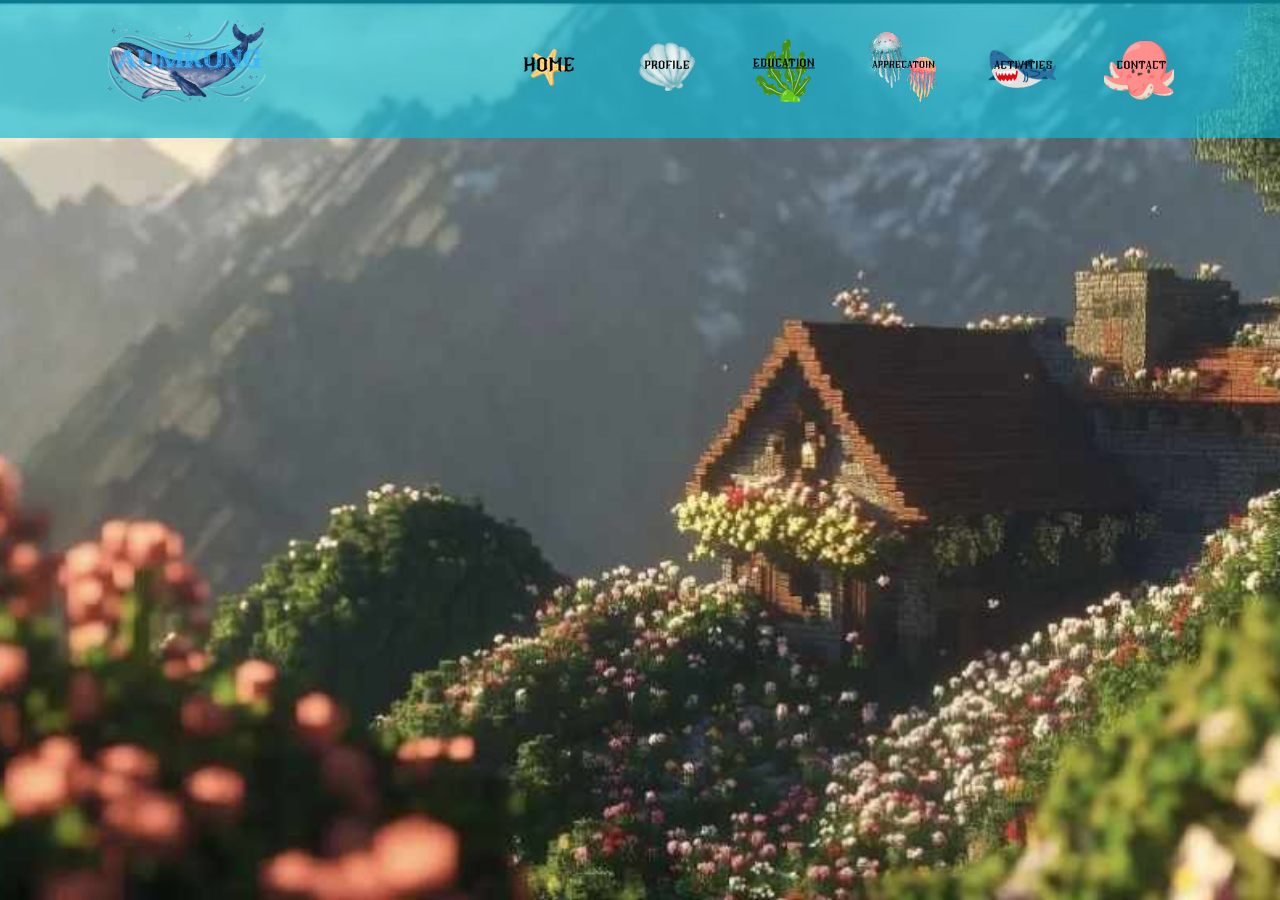
<file: index.html>
<!DOCTYPE html>
<html lang="en">
<head>
    <meta charset="UTF-8">
    <meta http-equiv="X-UA-Compatible" content="IE=edge">
    <meta name="viewport" content="width=device-width, initial-scale=1.0">
    <title>punyaput</title>
    <link rel="stylesheet" href="style.css">
</head>
<body>
    <!-- ส่วนของเมนู -->
    <nav>
        <div class="container">
            <div class="nav-con">
                <div class="logo">
                    <a href="#"><img src="img/SMART (1).png" width="200" height="90"></a>
                </div>
                <ul class="Menu">
                    <li><a href="home.html"><img src="img/HOME.png"></a></li>
                    <li><a href="profile.html"><img src="img/HOME (1).png"></a></li>
                    <li><a href="Education.html"><img src="img/HOME (2).png"></a></li>
                    <li><a href="Apprecation.html"><img src="img/HOME (3).png"></a></li>
                    
                    <li><a href="activities.html"><img src="img/HOME (5).png"></a></li>
                    <li><a href="uid.html"><img src="img/HOME (6).png"></a></li>
                   

                </ul>
            </div>
        </div>
    </nav>
    <div>
        <!-- menustart -->
        <!-- internal link -->
        <!-- <a href="login.html">login</a>
        <a href="h1.php">HTMLเบ้องต้น</a>
        <a href="link.html">การสร้าง link</a>
        <a href="picture.html">การแทรกภาพ</a>
        <a href="table.html">การสร้าง table</a>
        <a href="form.html">การสร้าง form</a> -->
    <div>
        <div>
            

</body>
</html>
</file>
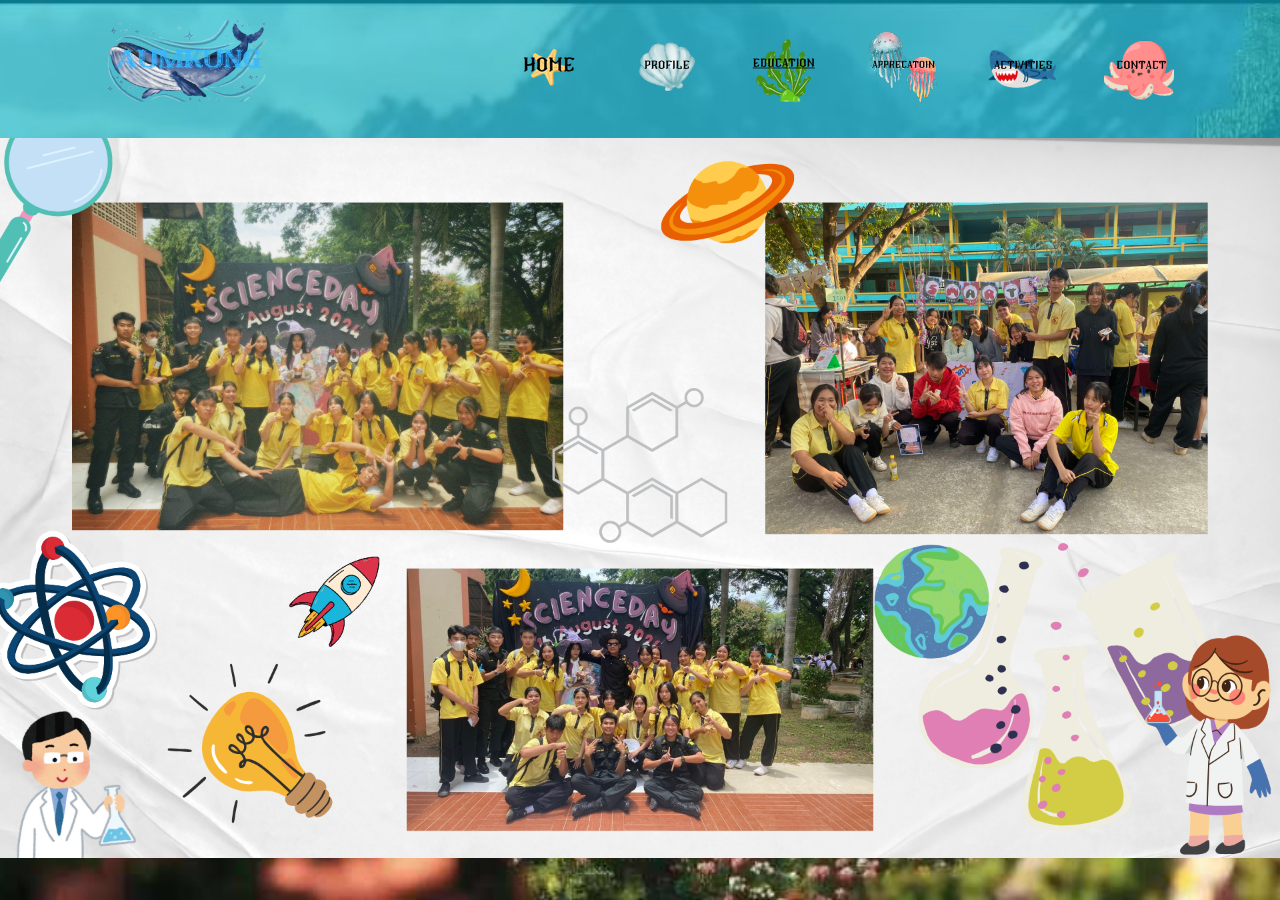
<file: activities.html>
<!DOCTYPE html>
<html lang="en">
<head>
    <meta charset="UTF-8">
    <meta http-equiv="X-UA-Compatible" content="IE=edge">
    <meta name="viewport" content="width=device-width, initial-scale=1.0">
    <title>activities</title>
    <link rel="stylesheet" href="style.css">
</head>
</head>
<body>
    <nav>
        <div class="container">
            <div class="nav-con">
                <div class="logo">
                    <a href="index.html"><img src="img/SMART (1).png" width="200" height="90"></a>
                </div>
                <ul class="Menu">
                    <li><a href="home.html"><img src="img/HOME.png"></a></li>
                    <li><a href="profile.html"><img src="img/HOME (1).png"></a></li>
                    <li><a href="Education.html"><img src="img/HOME (2).png"></a></li>
                    <li><a href="Apprecation.html"><img src="img/HOME (3).png"></a></li>
                    <li><a href="activities.html"><img src="img/HOME (5).png"></a></li>
                    <li><a href="uid.html"><img src="img/HOME (6).png"></a></li>


                </ul>
            </div>
        </div>
    </nav>
    <div class="image-section">
        <img src="img/moudang (2).png " alt="Science Day Event" style="width:100%; height:auto;">
    </div>


</body>
</html>
</file>
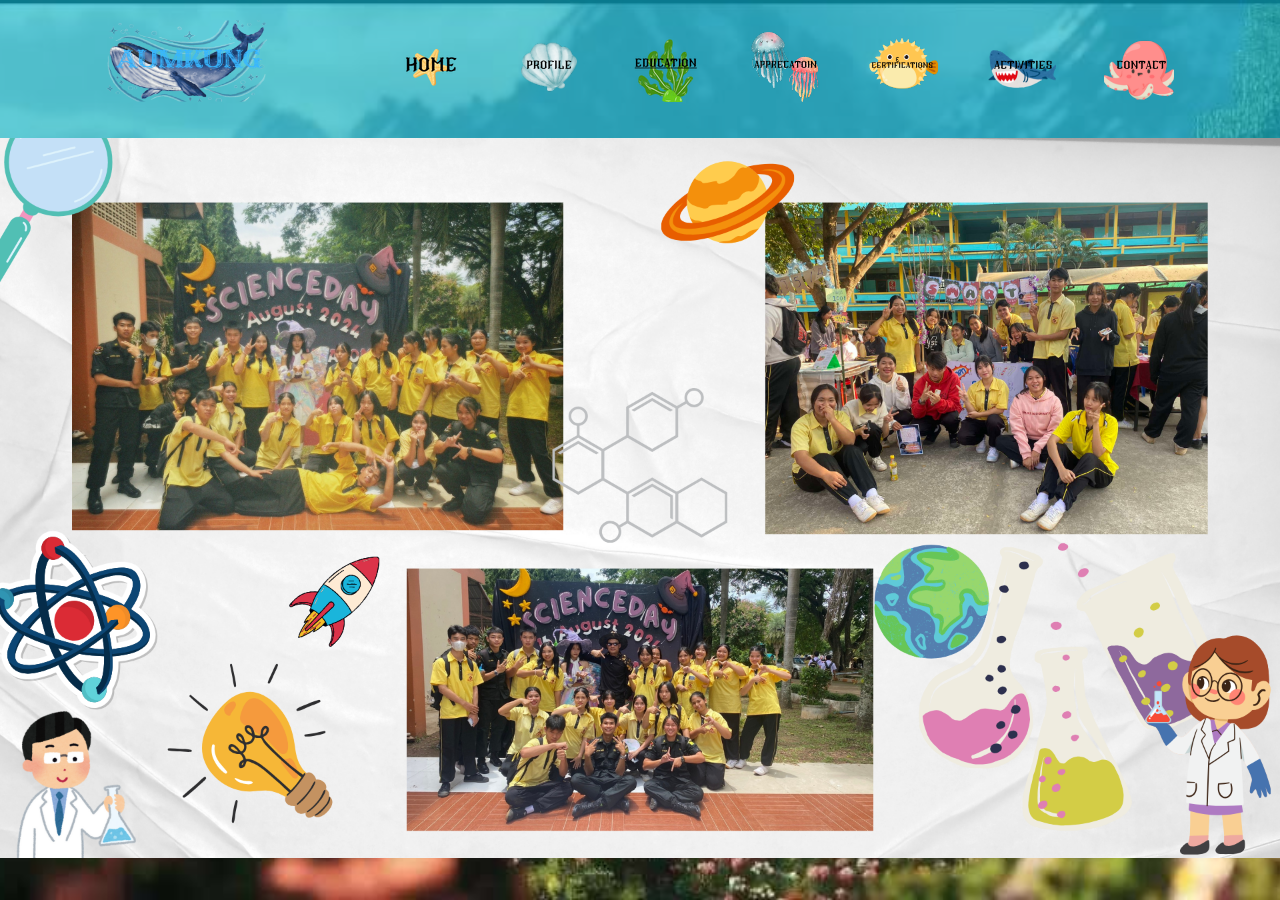
<file: Activities.html>
<!DOCTYPE html>
<html lang="en">
<head>
    <meta charset="UTF-8">
    <meta http-equiv="X-UA-Compatible" content="IE=edge">
    <meta name="viewport" content="width=device-width, initial-scale=1.0">
    <title>Activities</title>
    <link rel="stylesheet" href="style.css">
</head>
</head>
<body>
    <nav>
        <div class="container">
            <div class="nav-con">
                <div class="logo">
                    <a href="index.html"><img src="img/SMART (1).png" width="200" height="90"></a>
                </div>
                <ul class="Menu">
                    <li><a href="home.html"><img src="img/HOME.png"></a></li>
                    <li><a href="profile.html"><img src="img/HOME (1).png"></a></li>
                    <li><a href="Education.html"><img src="img/HOME (2).png"></a></li>
                    <li><a href="Apprecation.html"><img src="img/HOME (3).png"></a></li>
                    <li><a href="certifications.html"><img src="img/HOME (4).png"></a></li>
                    <li><a href="activities.html"><img src="img/HOME (5).png"></a></li>
                    <li><a href="uid.html"><img src="img/HOME (6).png"></a></li>


                </ul>
            </div>
        </div>
    </nav>
        <div class="image-section">
        <img src="img/moudang (2).png" alt="Science Day Event" style="width:100%; height:auto;">
    </div>
</body>
</html>
</file>
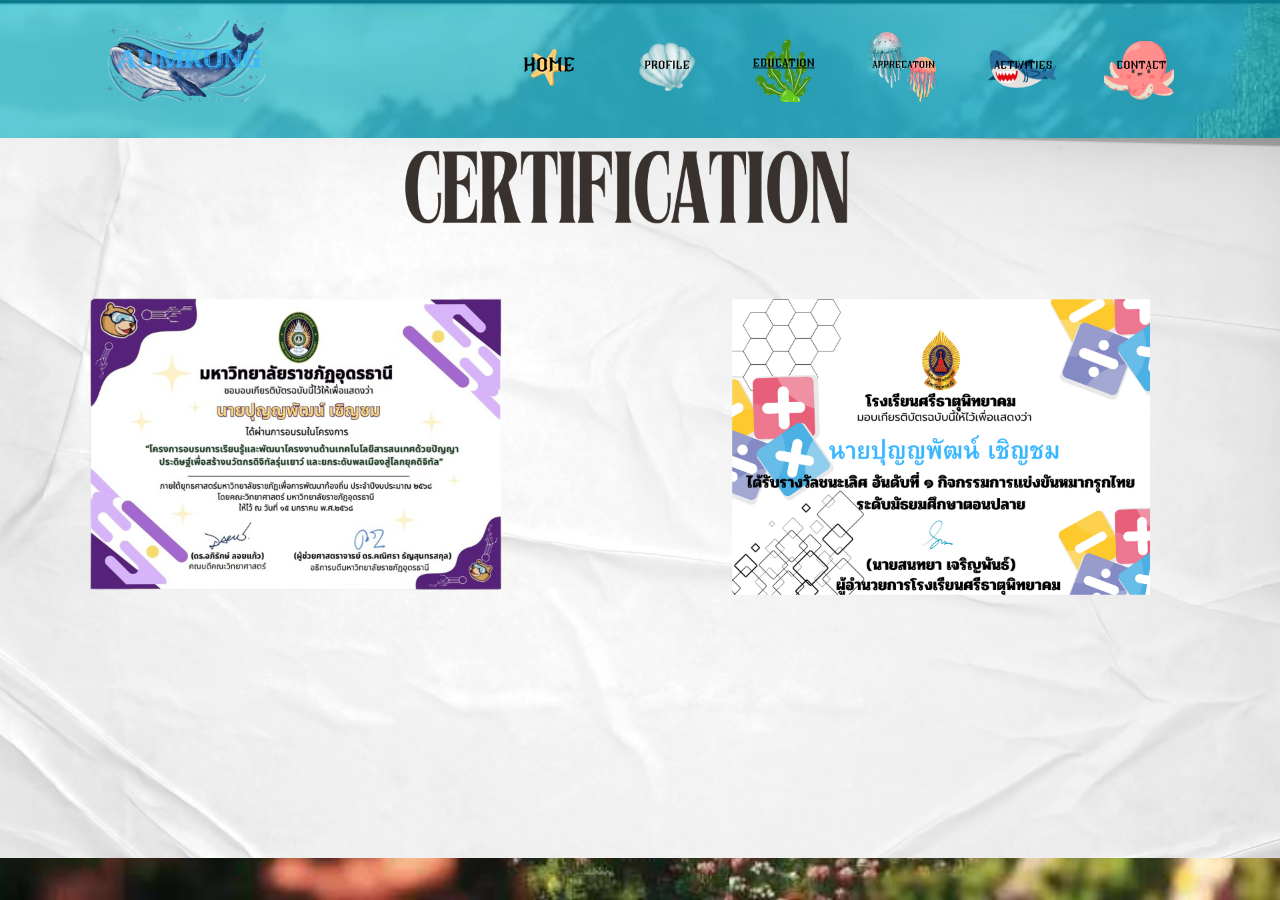
<file: Apprecation.html>
<!DOCTYPE html>
<html lang="en">
<head>
    <meta charset="UTF-8">
    <meta http-equiv="X-UA-Compatible" content="IE=edge">
    <meta name="viewport" content="width=device-width, initial-scale=1.0">
    <title>Apprecation</title>
    <link rel="stylesheet" href="style.css">
</head>
</head>
<body>
    <nav>
        <div class="container">
            <div class="nav-con">
                <div class="logo">
                    <a href="index.html"><img src="img/SMART (1).png" width="200" height="90"></a>
                </div>
                <ul class="Menu">
                    <li><a href="home.html"><img src="img/HOME.png"></a></li>
                    <li><a href="profile.html"><img src="img/HOME (1).png"></a></li>
                    <li><a href="Education.html"><img src="img/HOME (2).png"></a></li>
                    <li><a href="Apprecation.html"><img src="img/HOME (3).png"></a></li>
                    <li><a href="activities.html"><img src="img/HOME (5).png"></a></li>
                    <li><a href="uid.html"><img src="img/HOME (6).png"></a></li>


                </ul>
            </div>
        </div>
    </nav>
    <div class="image-section">
        <img src="img/moudang (3).png" alt="Science Day Event" style="width:100%; height:auto;">
    </div>


</body>
</file>
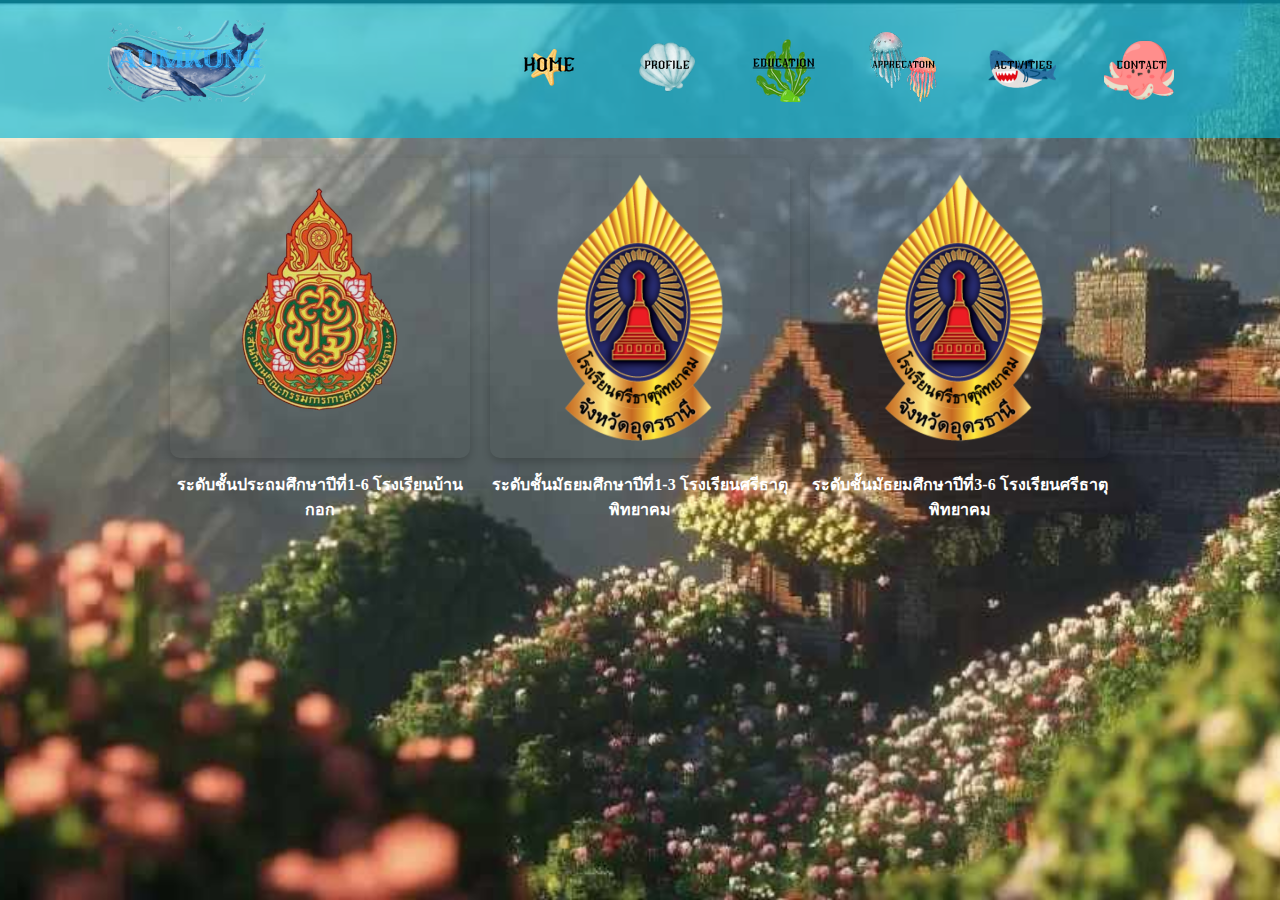
<file: Education.html>
<!DOCTYPE html>
<html lang="en">
<head>
    <meta charset="UTF-8">
    <meta http-equiv="X-UA-Compatible" content="IE=edge">
    <meta name="viewport" content="width=device-width, initial-scale=1.0">
    <title>Education</title>
    <link rel="stylesheet" href="style.css">
    <style>
        .image-container {
            display: flex;
            justify-content: center; /* จัดให้อยู่ตรงกลาง */
            gap: 20px; /* ระยะห่างระหว่างภาพ */
            padding: 20px;
        }

        .image-container figure {
            text-align: center; /* จัดข้อความให้อยู่ตรงกลาง */
            width: 300px; /* กำหนดขนาดแต่ละช่อง */
        }

        .image-container img {
            width: 100%; /* ปรับให้เต็มขนาดของ figure */
            height: auto;
            border-radius: 10px; /* ทำให้มุมโค้ง */
            box-shadow: 0px 4px 8px rgba(0, 0, 0, 0.2); /* เพิ่มเงา */
        }

        .image-container figcaption {
            margin-top: 10px; /* เพิ่มระยะห่างระหว่างรูปกับข้อความ */
            font-size: 16px;
            font-weight: bold;
            color: #ffffff;
        }
    </style>
</head>
<body>
    <nav>
        <div class="container">
            <div class="nav-con">
                <div class="logo">
                    <a href="index.html"><img src="img/SMART (1).png" width="200" height="90" alt="Logo"></a>
                </div>
                <ul class="Menu">
                    <li><a href="home.html"><img src="img/HOME.png" alt="Home"></a></li>
                    <li><a href="profile.html"><img src="img/HOME (1).png" alt="Profile"></a></li>
                    <li><a href="Education.html"><img src="img/HOME (2).png" alt="Education"></a></li>
                    <li><a href="Apprecation.html"><img src="img/HOME (3).png" alt="Appreciation"></a></li>
                    
                    <li><a href="activities.html"><img src="img/HOME (5).png" alt="Activities"></a></li>
                    <li><a href="uid.html"><img src="img/HOME (6).png" alt="UID"></a></li>
                </ul>
            </div>
        </div>
    </nav>

    <!-- เพิ่มรูปภาพ 3 รูปพร้อมข้อความ -->
    <div class="image-container">
        <figure>
            <img src="img/stp (1).png" alt="Image 1">
            <figcaption>ระดับชั้นประถมศึกษาปีที่1-6              โรงเรียนบ้านกอก</figcaption>
        </figure>
        <figure>
            <img src="img/stp.png" alt="Image 2">
            <figcaption>ระดับชั้นมัธยมศึกษาปีที่1-3              โรงเรียนศรีธาตุพิทยาคม</figcaption>
        </figure>
        <figure>
            <img src="img/stp.png" alt="Image 3">
            <figcaption>ระดับชั้นมัธยมศึกษาปีที่3-6              โรงเรียนศรีธาตุพิทยาคม</figcaption>
        </figure>
    </div>

</body>
</html>
</file>
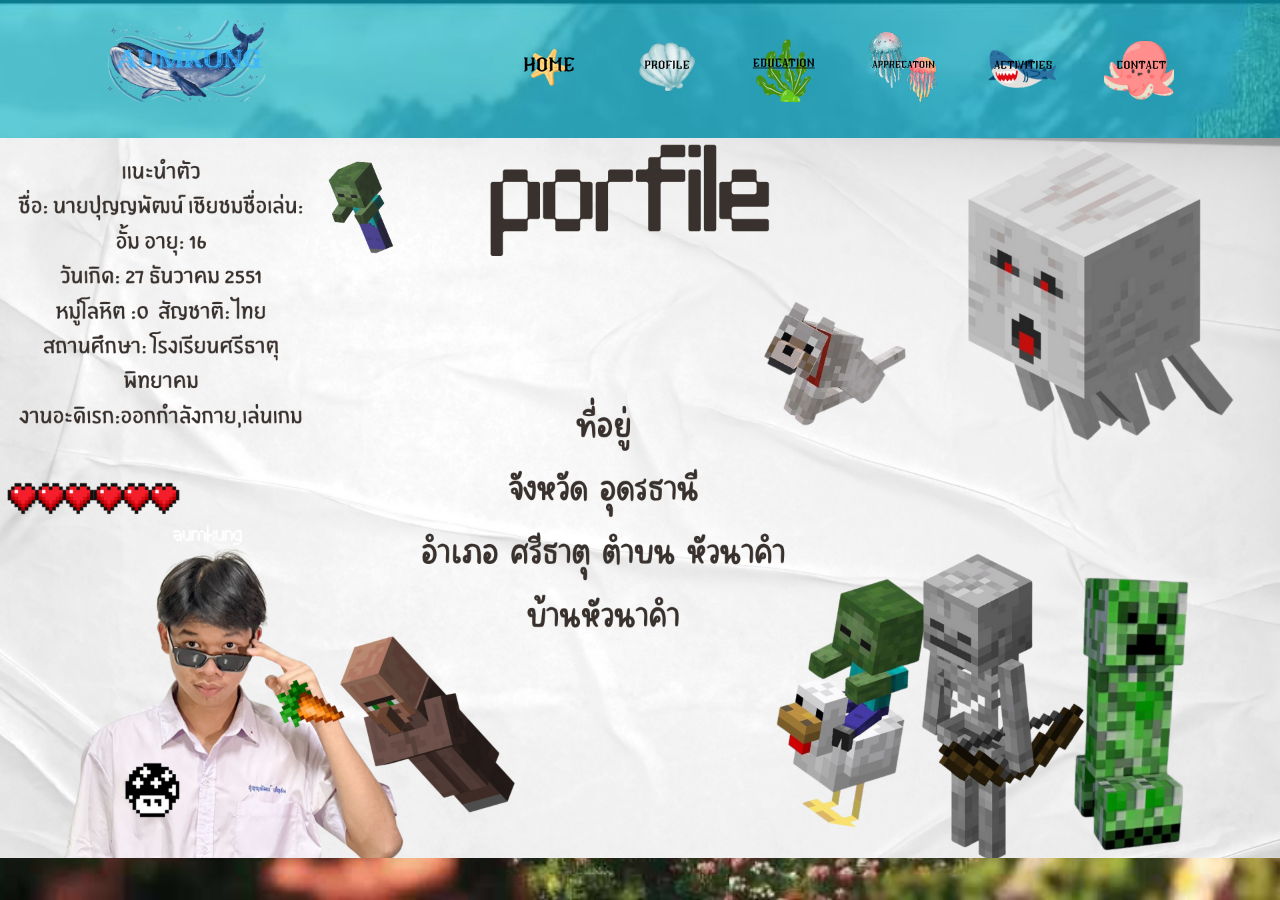
<file: home.html>
<!DOCTYPE html>
<html lang="en">
<head>
    <meta charset="UTF-8">
    <meta http-equiv="X-UA-Compatible" content="IE=edge">
    <meta name="viewport" content="width=device-width, initial-scale=1.0">
    <title>HOME</title>
    <link rel="stylesheet" href="style.css">
</head>
</head>
<body>
    <nav>
        <div class="container">
            <div class="nav-con">
                <div class="logo">
                    <a href="index.html"><img src="img/SMART (1).png" width="200" height="90"></a>
                </div>
                <ul class="Menu">
                    <li><a href="home.html"><img src="img/HOME.png"></a></li>
                    <li><a href="profile.html"><img src="img/HOME (1).png"></a></li>
                    <li><a href="Education.html"><img src="img/HOME (2).png"></a></li>
                    <li><a href="Apprecation.html"><img src="img/HOME (3).png"></a></li>
                    
                    <li><a href="activities.html"><img src="img/HOME (5).png"></a></li>
                    <li><a href="uid.html"><img src="img/HOME (6).png"></a></li>


                </ul>
            </div>
        </div>
    </nav>
    <div class="image-section">
        <img src="img/moudang.png" alt="Science Day Event" style="width:100%; height:auto;">
    </div>

</body>
</html>
</file>
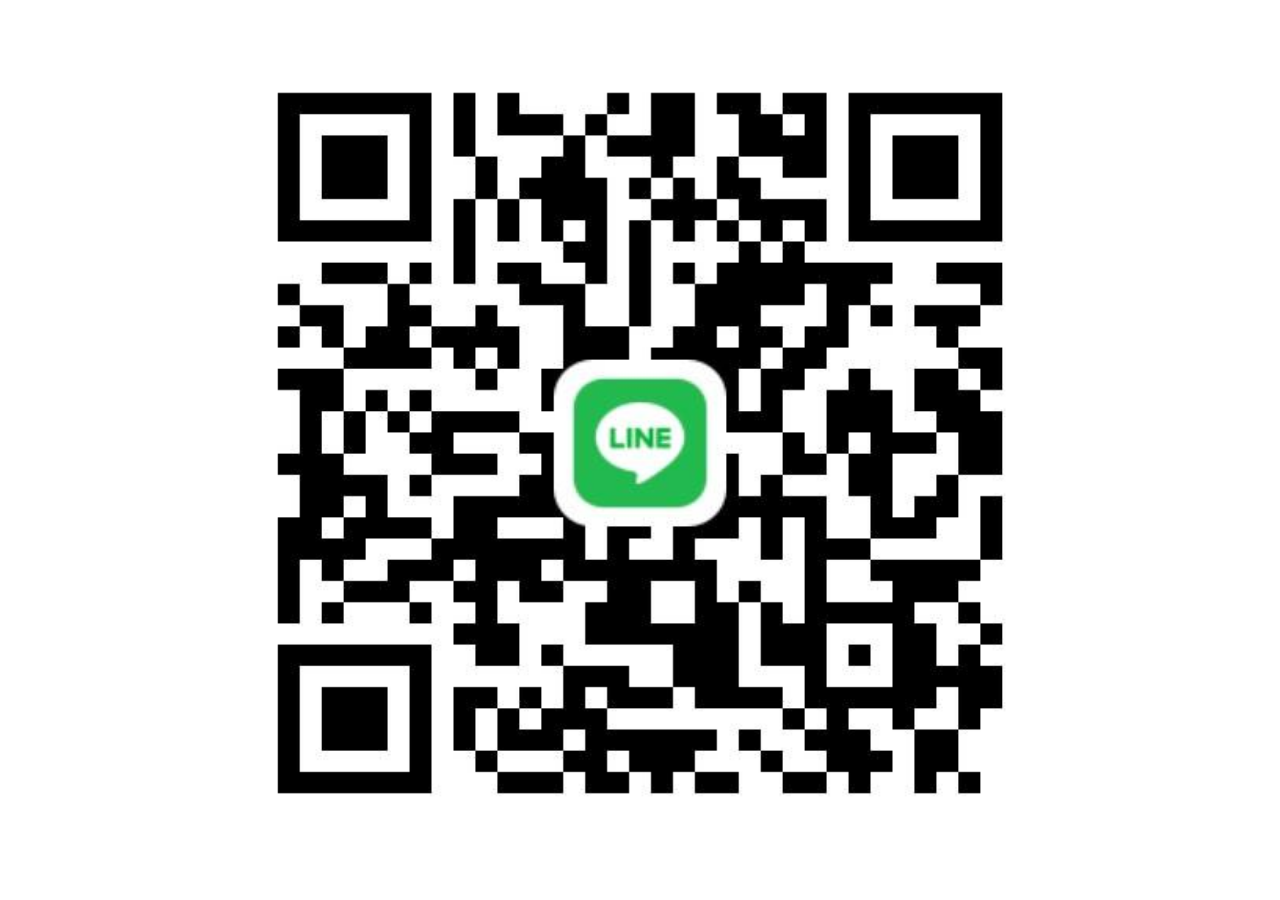
<file: line.html>
<!DOCTYPE html>
<html lang="en">
<head>
    <meta charset="UTF-8">
    <meta http-equiv="X-UA-Compatible" content="IE=edge">
    <meta name="viewport" content="width=device-width, initial-scale=1.0">
    <title>LINE</title>
</head>
<body>
    <div align="center">
        <img src="img/linwe.jpg" width="900" height="870" >
    </div>
</body>
</html>
</file>
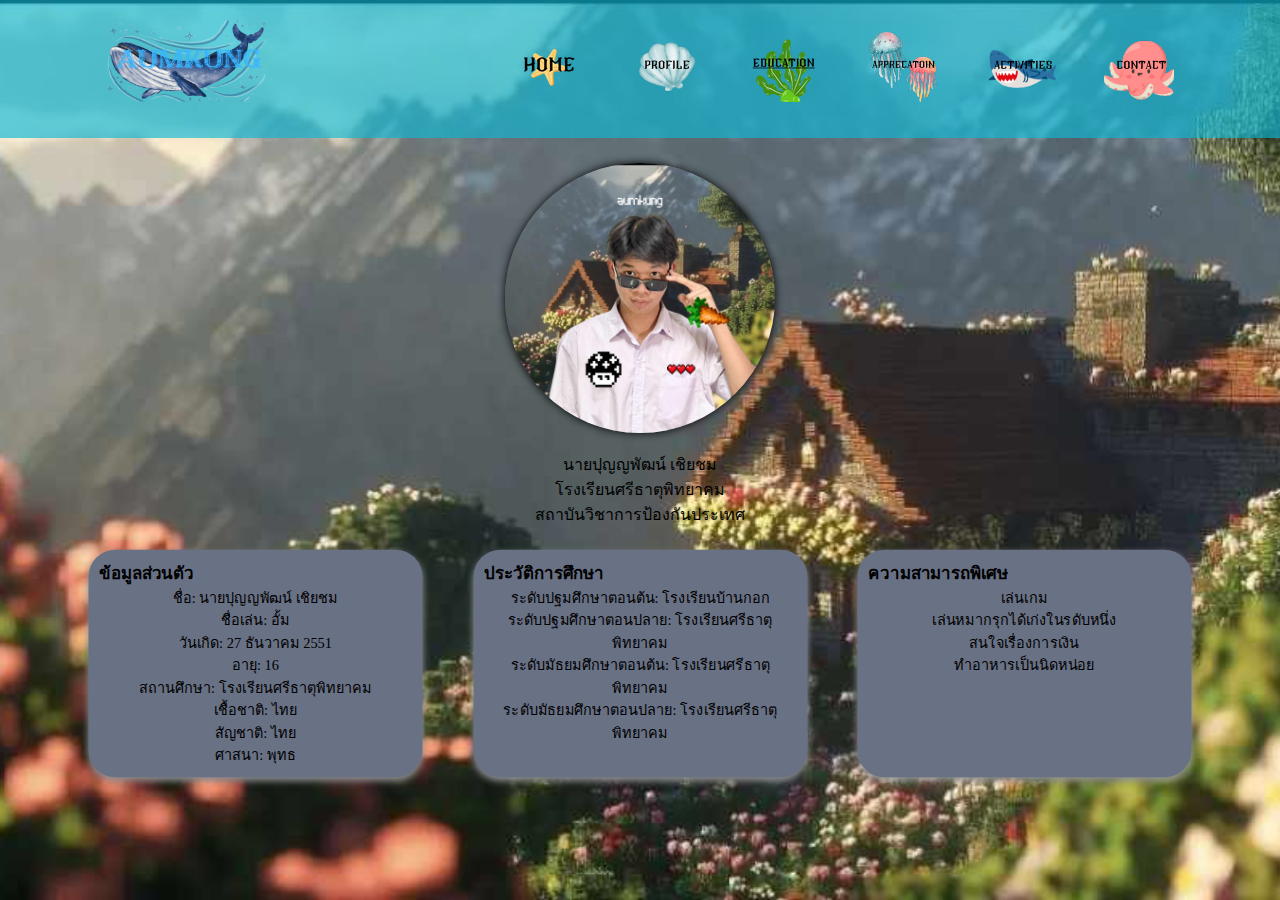
<file: profile.html>
<!DOCTYPE html>
<html lang="en">
<head>
    <meta charset="UTF-8">
    <meta http-equiv="X-UA-Compatible" content="IE=edge">
    <meta name="viewport" content="width=device-width, initial-scale=1.0">
    <title>profile</title>
    <link rel="stylesheet" href="style.css">
</head>
<body>
    <nav>
        <div class="container">
            <div class="nav-con">
                <div class="logo">
                    <a href="index.html"><img src="img/SMART (1).png" alt="logo" width="200" height="90"></a>
                </div>
                <ul class="Menu">
                    <li><a href="home.html"><img src="img/HOME.png"></a></li>
                    <li><a href="profile.html"><img src="img/HOME (1).png"></a></li>
                    <li><a href="Education.html"><img src="img/HOME (2).png"></a></li>
                    <li><a href="Apprecation.html"><img src="img/HOME (3).png"></a></li>
                    <li><a href="activities.html"><img src="img/HOME (5).png"></a></li>
                    <li><a href="uid.html"><img src="img/HOME (6).png"></a></li>
                </ul>
            </div>
        </div>
    </nav>

    <!-- ส่วนของหัวข้อ title -->

    <section class="pic">
        <div class="pich-item">
            <div class="pic-info">
                <img src="img/meaum.jpg" alt="">
                <p>นายปุญญพัฒน์ เชิยชม</p>
                <p>โรงเรียนศรีธาตุพิทยาคม</p>
                <p>สถาบันวิชาการป้องกันประเทศ</p>
            </div>
        </div>
    </section>

    <!-- ส่วนของ content -->
    <section class="content">
        <div class="content-item">
            <h3>ข้อมูลส่วนตัว</h3>
            <p>ชื่อ: นายปุญญพัฒน์ เชิยชม</p>
            <p>ชื่อเล่น: อั้ม</p>
            <p>วันเกิด: 27 ธันวาคม 2551</p>
            <p>อายุ: 16</p>
            <p>สถานศึกษา: โรงเรียนศรีธาตุพิทยาคม</p>
            <p>เชื้อชาติ: ไทย</p>
            <p>สัญชาติ: ไทย</p>
            <p>ศาสนา: พุทธ</p>
        </div>
        <div class="content-item">
            <h3>ประวัติการศึกษา</h3>
            <p>ระดับปฐมศึกษาตอนต้น: โรงเรียนบ้านกอก</p>
            <p>ระดับปฐมศึกษาตอนปลาย: โรงเรียนศรีธาตุพิทยาคม</p>
            <p>ระดับมัธยมศึกษาตอนต้น: โรงเรียนศรีธาตุพิทยาคม</p>
            <p>ระดับมัธยมศึกษาตอนปลาย: โรงเรียนศรีธาตุพิทยาคม</p>
        </div>
        <div class="content-item">
            <h3>ความสามารถพิเศษ</h3>
            <p>เล่นเกม</p>
            <p>เล่นหมากรุกได้เก่งในรดับหนึ่ง</p>
            <p>สนใจเรื่องการเงิน</p>
            <p>ทำอาหารเป็นนิดหน่อย</p>
        </div>
    </section>
</body>
</html>
</file>
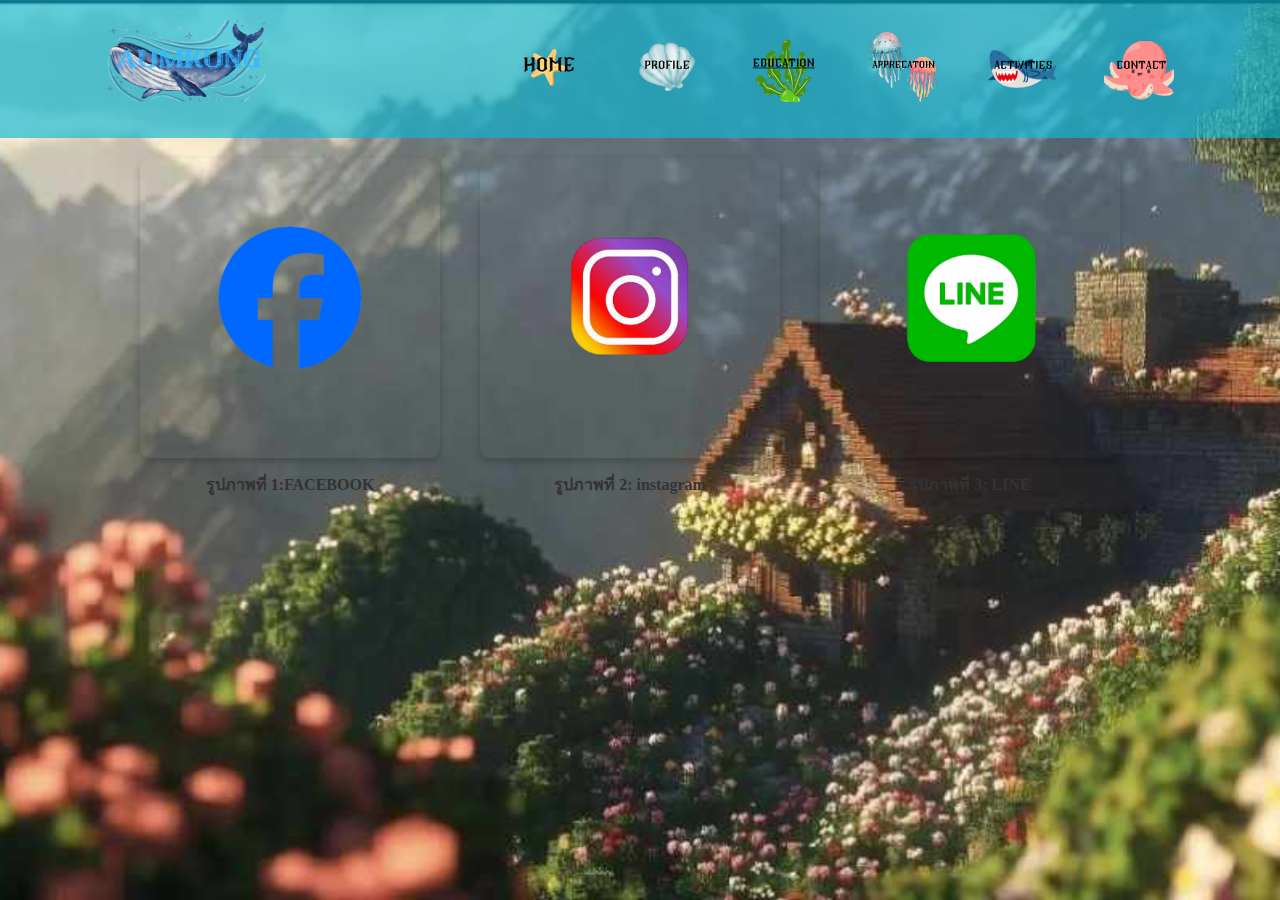
<file: uid.html>
<!DOCTYPE html>
<html lang="en">
<head>
    <meta charset="UTF-8">
    <meta http-equiv="X-UA-Compatible" content="IE=edge">
    <meta name="viewport" content="width=device-width, initial-scale=1.0">
    <title>context</title>
    <link rel="stylesheet" href="style.css">
    <style>
        .image-container {
            display: flex;
            justify-content: center; /* จัดให้อยู่ตรงกลาง */
            gap: 20px; /* ระยะห่างระหว่างภาพ */
            padding: 20px;
        }

        .image-container figure {
            text-align: center; /* จัดข้อความให้อยู่ตรงกลาง */
            width: 300px; /* กำหนดขนาดแต่ละช่อง */
        }

        .image-container img {
            width: 100%; /* ปรับให้เต็มขนาดของ figure */
            height: auto;
            border-radius: 10px; /* ทำให้มุมโค้ง */
            box-shadow: 0px 4px 8px rgba(0, 0, 0, 0.2); /* เพิ่มเงา */
        }

        .image-container figcaption {
            margin-top: 10px; /* เพิ่มระยะห่างระหว่างรูปกับข้อความ */
            font-size: 16px;
            font-weight: bold;
            color: #333;
        }
    </style>
</head>
<body>
    <nav>
        <div class="container">
            <div class="nav-con">
                <div class="logo">
                    <a href="index.html"><img src="img/SMART (1).png" width="200" height="90" alt="Logo"></a>
                </div>
                <ul class="Menu">
                    <li><a href="home.html"><img src="img/HOME.png" alt="Home"></a></li>
                    <li><a href="profile.html"><img src="img/HOME (1).png" alt="Profile"></a></li>
                    <li><a href="Education.html"><img src="img/HOME (2).png" alt="Education"></a></li>
                    <li><a href="Apprecation.html"><img src="img/HOME (3).png" alt="Appreciation"></a></li>
                    
                    <li><a href="activities.html"><img src="img/HOME (5).png" alt="Activities"></a></li>
                    <li><a href="uid.html"><img src="img/HOME (6).png" alt="UID"></a></li>
                </ul>
            </div>
        </div>
    </nav>

    <!-- เพิ่มรูปภาพ 3 รูปพร้อมข้อความ -->
    <div class="image-container">
        <figure>
            <a href="https://www.facebook.com/profile.php?id=100072530050869"><img src="img/stp (5).png" alt="">
            <figcaption>รูปภาพที่ 1:FACEBOOK</figcaption>
        </figure>
        <figure>
            <a href="https://www.instagram.com/_puat_aum/l"><img src="img/stp (3).png" alt="">
            <figcaption>รูปภาพที่ 2: instagram</figcaption>
        </figure>
        <figure>
            <a href="line.html"><img src="img/stp (2).png" alt="">
            <figcaption>รูปภาพที่ 3: LINE</figcaption>
        </figure>
    </div>

</body>
</html>
</file>
<file: style.css>
*{
    /* การกำหนด font */
    font-family: Cambria, Cochin, Georgia, Times, 'Times New Roman', serif;
    /* กำหนด link style */
    text-decoration: none;
    margin: 0;
    padding: 0;
    box-sizing: 0;
    transition: 0.5s;
}

/*-----------menu------------*/
.container{
    max-width: 1140px;
    margin: 0 auto;
}

nav{
    background-color: rgba(13, 183, 213, 0.66);
    overflow: hidden;
}
.nav-con{
    display: flex;
    justify-content: space-between;
    list-style: none;
    margin-left: 12spx;
    padding: 16px 18px;
}
.Menu{
    display: flex;
    overflow: hidden;
}
.Menu li{
    float: left;
    color: crimson;
    list-style: none;
    margin-left: 12px;
    padding: 16px 18px;
}

.Menu a:active{
    background-color: rgb(10, 207, 187);
    text-decoration: none;
}
a{
    color: aliceblue;

}

.logo{
    font-size: 15px;
}


/* -----------------------dropdownmenu----------------------- */
/* navbar container */
.navbar{
    overflow: hidden;
    background-color: rgb(0, 0, 0);
    /* font-family: arial; */

}

/* link inside navbar */
.navbar a {
    float: left;
    font-size: 14px;
    color: rgb(240, 250, 246);
    text-align: center;
    padding: 14px 16px;
    text-decoration: none;
}
/* dropdown-container */
.dropdown{
    float: left;
    overflow: hidden;
}


/* dropdown-btn */
.dropdown .dropbtn{
    font-size: 14px;
    border: none;
    outline: none;
    color: aliceblue;
    padding: 14px 16px;
    background-color: initial;
    margin: 0;
}

.navbar a:hover, .dropdown:hover .dropbtn{
    background-color: rgb(20, 37, 220);
}

.dropdown-content{
    display: none;
    position: absolute;
    background-color: aliceblue;
    min-width: 160px;
    box-shadow: 0px 8px 16px 0px rgba(0,0,0,0.2);
    z-index: 1;

}

/* link inside dropdown */
.dropdown-content a{
    float: none;
    color: black;
    padding: 14px 16px;
    text-decoration: none;
    display: block;
    text-align: left;
}
.dropdown-content a:hover{
    background-color: rgb(6, 95, 95);

}
.dropdown:hover .dropdown-content{
    display: block;
}
*{
    /*การกำหนด font*/
    font-family: cursive;
    /* กำหนด link style */
    text-decoration: none;

}

/* table style */
.styled-table{
    width: 100%;
    border-collapse:collapse; 
    margin: 25px 0; 

}
    /* ตกแต่งส่วนหัวของตาราง */
    .styled-table th{
        background-color: aquamarine;
        color: rgb(255, 253, 141);
        text-align: left;
        padding: 12px 15px;
        font-size: 16px;
    }
    /* แถว */
    .styled-table td{
    text-align: center;
    padding: 12px 18px;
    border-collapse:collapse ;
    border-bottom: 1px solid rgb(249, 255, 130);
    font-size: 16px;
    }

    /* เปลี่ยนสีเมื่อวางเมาส์ */
    .styled-table tr :hover{
        background-color: rgb(103, 105, 105);

    }
    /* เพิ่มเส้นขอบรอบตาราง */
    .styled-table, .styled-table th, .styled-table td{
    border: 1px solid rgb(180, 190, 190);
    }

    /* -----------profile----------- */
    .title {
        padding: 12px;
        text-align: center;
        font-size: 30px;
        
    }
    .pic {
        display: flex;
        justify-content: center;
        padding: 10px;
        
    }
    .pich-item {
        max-width: 1140px;
        justify-content: center;
        text-align: center;
        animation-fill-mode: none;

    }
    .pich-item img {
        width: 300px;
        border-radius: 100%;
        box-shadow: 0 0 10px;
        align-items: center;
        transform: scale(0.9);
        
    }
    .pich-item img:hover{
        transform: scale(1.0);
    }
    .pich-item {
        font-size: 16px;
        
    }
    .content {
        display: grid;
        grid-template-columns: repeat(3, 1fr);
        border: none;
        max-width: 1140px;
        margin: 0 auto;
        column-gap: 14px;

    }
    .content-item {
        border: none;
        padding: 12px;
        background-color: rgb(105, 113, 133);
        border-radius: 30px;
        box-shadow: 0 4px 8px 0 rgb(140, 142, 144);
        transform: scale(0.9);
       
    }
    .content-item:hover{
        transform: scale(1.0);
    }

    .logo img{
        transform: scale(0.9);
    }
    .logo img:hover{
        transform: scale(1.0);
    }
    .Menu img:hover{
        transform: scale(1.1);
    }
    body, html {
        margin: 0;
        padding: 0;
        height: 100%; /* ให้ความสูงเต็มหน้าจอ */
    }
    
    body {
        background-image: url('img/ku.jpg'); /* กำหนดภาพพื้นหลัง */
        background-size: cover; /* ขยายภาพให้เต็มหน้าจอ */
        background-position: center; /* จัดให้อยู่ตรงกลาง */
        background-repeat: no-repeat; /* ป้องกันการซ้ำภาพ */
    }
    
    h1, p {
        color: rgb(0, 0, 0); /* เปลี่ยนสีตัวอักษรให้ชัดเจนในพื้นหลัง */
        text-align: center; /* จัดกึ่งกลาง */
    }
    .image-container img:hover{
        transform: scale(0.8);
    }
</file>
